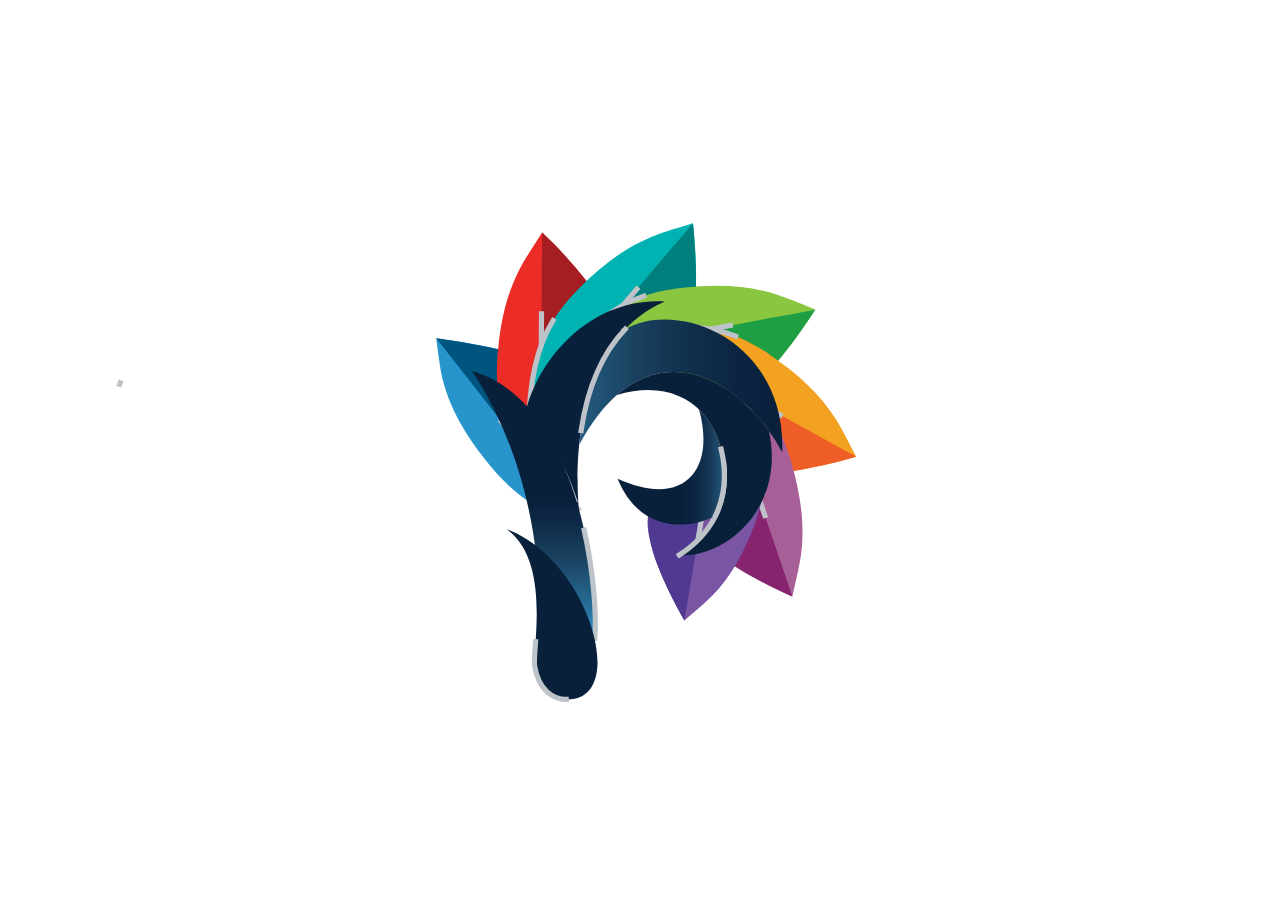
<file: lazy-line-painter (7)/index.html>
<!DOCTYPE html>
    <html class="no-js"> <!--<![endif]-->
      <head>
        <meta charset="utf-8">
        <meta http-equiv="X-UA-Compatible" content="IE=edge,chrome=1">
        <title>Lazy Line Painter</title>
        <meta name="description" content="A modern JS library for SVG path animation">

        <!-- css  -->
        <style>

          body, html {
            position: absolute;
            width: 100%;
            height: 100%;
            top:0;
            left:0;
            margin: 0;
            display: flex;
            align-items: center;
            justify-content: center;
          }

            #LOGOPRAKARSHXVFIANL {
              width: 70vw;
              height: 70vh;
              position: relative;
              overflow: visible;
            }

            main {
                display: none;
            }
        </style>
     
        <!-- Include lazylinepainter -->
        <script src="lazy-line-painter-1.9.6.min.js"></script>

        <script type="text/javascript">

          (function(){ 

            document.onreadystatechange = () => {

              if (document.readyState === 'complete') {
                        
                /**
                 * Setup your Lazy Line element.
                 * see README file for more settings
                 */

                let el = document.querySelector('#LOGOPRAKARSHXVFIANL');
                let myAnimation = new LazyLinePainter(el, {"ease":"easeLinear","strokeWidth":4.6,"strokeOpacity":1,"strokeColor":"#BDC3C8","strokeCap":"square"}); 
                myAnimation.paint(); 
              }
            }

          })();

          $(window).load(function(){
              $('main').show();
              $('.preloader').fadeOut(500);
          });

        </script>
      </head>

      <body>
        <div class="preloader">
        <svg version="1.1" id="LOGOPRAKARSHXVFIANL" xmlns="http://www.w3.org/2000/svg" xmlns:xlink="http://www.w3.org/1999/xlink" x="0px" y="0px" viewBox="0 0 560 560" style="enable-background:new 0 0 560 560;" xml:space="preserve" data-llp-composed="true" class="lazy-line-painter">
<style type="text/css">
	.st0{fill:#2795CC;}
	.st1{fill:#1F9F43;}
	.st2{fill:#007F7F;}
	.st3{fill:#005580;}
	.st4{fill:#A41E22;}
	.st5{fill:#EC2C27;}
	.st6{fill:#00B2B1;}
	.st7{fill:#8AC640;}
	.st8{fill:#09203B;stroke:#FFFFFF;stroke-width:0.75;stroke-miterlimit:10;}
	.st9{fill:#F2A120;}
	.st10{fill:url(#SVGID_1_);stroke:#FFFFFF;stroke-width:0.75;stroke-miterlimit:10;}
	.st11{fill:#EF5E26;}
	.st12{fill:#A75F97;}
	.st13{fill:#F16624;}
	.st14{fill:#872470;}
	.st15{fill:#59672E;}
	.st16{fill:#7A55A3;}
	.st17{fill:url(#SVGID_2_);stroke:#FFFFFF;stroke-width:0.75;stroke-miterlimit:10;}
	.st18{fill:#503991;}
	.st19{fill:url(#SVGID_3_);stroke:#FFFFFF;stroke-width:0.75;stroke-miterlimit:10;}
</style>
<path class="st0" d="M225.1,334.4c-16.6-17.4-23.8-37.4-24.6-59.2c0-0.9,1.5-2,2.6-2.5c6.4-2.7,13.7-4.4,19.2-8.1&#10;&#9;c16.3-10.8,18.7-28.2,3.8-42.8c-9.2-9-21.4-14.1-33.7-18.6c-21.3-7.8-43.4-12.5-65.7-16.5c-8.9-1.6-17.8-2.8-27.9-4.3&#10;&#9;c1.9,12.5,2.9,24.4,5.6,36.1c6.3,26.5,21,50.3,38.8,72.9c12.3,15.6,26.5,29.6,44.6,40.5c13.1,7.8,27,14,41.5,19.1&#10;&#9;C225.3,345.9,223.7,340,225.1,334.4z" data-llp-id="LOGOPRAKARSHXVFIANL-0" data-llp-duration="3870" data-llp-delay="0" fill-opacity="1" style="" data-llp-stroke-join=""/>
<path class="st1" d="M451,156.7" data-llp-id="LOGOPRAKARSHXVFIANL-1" data-llp-duration="3870" data-llp-delay="0" fill-opacity="1" style="" data-llp-stroke-join=""/>
<path class="st1" d="M453.6,156.6" data-llp-id="LOGOPRAKARSHXVFIANL-2" data-llp-duration="3870" data-llp-delay="0" fill-opacity="1" style="" data-llp-stroke-join=""/>
<path class="st2" d="M343.3,96.8" data-llp-id="LOGOPRAKARSHXVFIANL-3" data-llp-duration="3870" data-llp-delay="0" fill-opacity="1" style="" data-llp-stroke-join=""/>
<path class="st3" d="M192.1,301.6c-31.1-39.7-62.1-79.4-93.2-119.1c10.2,1.3,20.7,3,31.6,5c8.1,1.5,15.9,3.1,23.4,4.7&#10;&#9;C166.6,228.7,179.3,265.1,192.1,301.6z" data-llp-id="LOGOPRAKARSHXVFIANL-4" data-llp-duration="3870" data-llp-delay="0" fill-opacity="1" style="" data-llp-stroke-join=""/>
<path class="st3" d="M81.8,182.4" data-llp-id="LOGOPRAKARSHXVFIANL-5" data-llp-duration="3870" data-llp-delay="0" fill-opacity="1" style="" data-llp-stroke-join=""/>
<path class="st4" d="M235.7,119.7" data-llp-id="LOGOPRAKARSHXVFIANL-6" data-llp-duration="3870" data-llp-delay="0" fill-opacity="1" style="" data-llp-stroke-join=""/>
<path class="st5" d="M199.4,321.6c-5.8-7.8-11.7-15.4-17.2-23.4c-9.7-14.1-18-29.1-23.4-45.4c-5.9-17.8-6.9-36.1-5.4-54.8&#10;&#9;c2.1-27,7.1-53.4,20-77.8c5.7-10.7,12.8-20.8,19.7-31.7c6.2,6.3,11.9,11.7,17.2,17.4c13.4,14.4,26.2,29.3,36.3,46.2&#10;&#9;c5.9,9.8,11.3,20,12,31.9c1.1,19.2-12.1,31.8-30.9,32.3c-6.4,0.2-12.8-2.1-19.2-3.2c-1.1-0.2-2.9-0.1-3.5,0.6&#10;&#9;c-14.5,18.8-22.6,39.6-21.1,63.3c0.9,14.4,6.4,27.2,13.5,39.3c0.9,1.6,1.8,3.1,2.7,4.7C199.9,321.3,199.7,321.5,199.4,321.6z" data-llp-id="LOGOPRAKARSHXVFIANL-7" data-llp-duration="3870" data-llp-delay="0" fill-opacity="1" style="" data-llp-stroke-join=""/>
<path class="st4" d="M192.1,207.5c0.3-39.7,0.6-79.3,1-119c6.7,6.3,13.6,13.2,20.7,21c7,7.6,13.2,15.1,18.7,22.2&#10;&#9;C219,156.9,205.6,182.2,192.1,207.5z" data-llp-id="LOGOPRAKARSHXVFIANL-8" data-llp-duration="3870" data-llp-delay="0" fill-opacity="1" style="" data-llp-stroke-join=""/>
<path class="st6" d="M180.7,263.3c0.6-9.7,0.9-19.3,1.8-29c1.6-17.1,4.9-33.8,11.3-49.9c6.9-17.4,18.1-32.2,31.3-45.6&#10;&#9;c19.2-19.4,40.2-36.5,66.1-46.9c11.4-4.6,23.4-7.7,35.9-11.7c0.8,8.8,1.6,16.6,2,24.4c1.1,19.6,1.4,39.3-1.7,58.8&#10;&#9;c-1.8,11.3-4.2,22.6-11.3,32.1c-11.6,15.4-30,16.7-45,5c-5.1-4-8.5-9.8-12.8-14.7c-0.8-0.9-2.3-1.9-3.1-1.7&#10;&#9;c-23.5,5.1-43.3,16-57.5,35.1c-8.6,11.6-12.7,24.9-15,38.9c-0.3,1.8-0.6,3.6-0.9,5.3C181.3,263.4,181,263.4,180.7,263.3z" data-llp-id="LOGOPRAKARSHXVFIANL-9" data-llp-duration="3870" data-llp-delay="0" fill-opacity="1" style="" data-llp-stroke-join=""/>
<path class="st2" d="M245.4,175.9c27.2-31.9,54.5-63.8,81.7-95.7c1,9.8,1.7,20,2.2,30.7c0.4,8.9,0.5,17.5,0.5,25.8&#10;&#9;C301.6,149.8,273.5,162.9,245.4,175.9z" data-llp-id="LOGOPRAKARSHXVFIANL-10" data-llp-duration="3870" data-llp-delay="0" fill-opacity="1" style="" data-llp-stroke-join=""/>
<path class="st7" d="M205,206.5c0.5-0.6,1-1.1,1.5-1.7c0.1-0.2,0.3-0.3,0.4-0.5c0.6-0.7,1.2-1.4,1.9-2.1c1.9-2.1,3.8-4.2,5.7-6.4&#10;&#9;c3.3-3.7,6.6-7.3,10.1-10.9c11.9-12.3,25.1-23.3,40.2-31.7c16.4-9.1,34.5-13.6,53.4-15.6c27.4-2.9,54.7-2.9,81.8,5.5&#10;&#9;c11.9,3.7,23.4,8.9,35.8,13.7c-4.9,7.4-9.1,14-13.7,20.4c-11.4,16-23.5,31.5-38.2,44.7c-8.5,7.7-17.5,14.9-29.1,17.8&#10;&#9;c-18.8,4.6-34.3-6.1-38.8-24.7c-1.5-6.3-0.6-13.1-1-19.6c-0.1-1.1-0.6-2.9-1.4-3.4c-21.8-10.9-44.3-15.1-67.6-9.3&#10;&#9;c-14.1,3.6-25.7,11.4-36.2,20.7C208.5,204.8,205.3,206.7,205,206.5z" data-llp-id="LOGOPRAKARSHXVFIANL-11" data-llp-duration="3870" data-llp-delay="0" fill-opacity="1" style="" data-llp-stroke-join=""/>
<path class="st8" d="M177.8,250.9c24.3,23.7,39.5,57.5,48.4,89.8c-1.1-10.8-16.7-150.8,75.9-190.9&#10;&#9;C238.4,145.8,188.9,198.8,177.8,250.9L177.8,250.9z" data-llp-id="LOGOPRAKARSHXVFIANL-12" data-llp-duration="3870" data-llp-delay="0" fill-opacity="1" style="" data-llp-stroke-join=""/>
<path class="st1" d="M312.3,180.1c41.2-7.7,82.3-15.4,123.5-23.1c-5.3,8.2-11.1,16.7-17.4,25.4c-5.2,7.1-10.4,13.7-15.5,20&#10;&#9;C372.7,194.9,342.5,187.5,312.3,180.1z" data-llp-id="LOGOPRAKARSHXVFIANL-13" data-llp-duration="3870" data-llp-delay="0" fill-opacity="1" style="" data-llp-stroke-join=""/>
<path class="st9" d="M266,176c9.6-1.1,19.2-2.6,28.8-3.4c17.1-1.5,34.2-1.2,51.1,2.3c18.4,3.8,34.9,12.1,50.4,22.8&#10;&#9;c22.5,15.4,43,33.1,57.9,56.7c6.5,10.4,11.8,21.7,17.9,33.2c-8.5,2.3-16.1,4.5-23.7,6.4c-19.1,4.5-38.4,8.3-58.1,8.7&#10;&#9;c-11.5,0.2-23-0.1-33.6-5.5c-17.2-8.7-21.8-26.6-12.9-43.4c3-5.7,8.1-10.1,12.2-15.2c0.7-0.9,1.5-2.6,1.2-3.4&#10;&#9;c-9.2-22.2-23.4-39.8-44.7-50.4c-13-6.4-26.8-8.1-40.9-7.9c-1.8,0-3.6,0-5.4,0C266,176.7,266,176.4,266,176z" data-llp-id="LOGOPRAKARSHXVFIANL-14" data-llp-duration="3870" data-llp-delay="0" fill-opacity="1" style="" data-llp-stroke-join=""/>
<linearGradient id="SVGID_1_" gradientUnits="userSpaceOnUse" x1="185.245" y1="112.94" x2="185.245" y2="350.44" gradientTransform="matrix(1 0 0 -1 0 562)">
	<stop offset="0" style="stop-color:#2795CC"/>
	<stop offset="0.1169" style="stop-color:#286E98"/>
	<stop offset="0.299" style="stop-color:#1A4261"/>
	<stop offset="0.435" style="stop-color:#0E2945"/>
	<stop offset="0.5084" style="stop-color:#09203B"/>
</linearGradient>
<path class="st10" d="M239.8,449.1c3.8-44.5-13.5-211.4-109.6-237.5c7.3,9.1,48.2,72.1,57.8,166.7&#10;&#9;C212.9,396,231.3,423.7,239.8,449.1L239.8,449.1z" data-llp-id="LOGOPRAKARSHXVFIANL-15" data-llp-duration="3870" data-llp-delay="0" fill-opacity="1" style="" data-llp-stroke-join=""/>
<path class="st8" d="M214.4,503.5c-11.3,0-24.6-7.9-28.1-30c-2.1-13.8,15-93.3-24.8-121.3C234.3,378.8,271.5,505,214.4,503.5&#10;&#9;L214.4,503.5z" data-llp-id="LOGOPRAKARSHXVFIANL-16" data-llp-duration="3870" data-llp-delay="0" fill-opacity="1" style="" data-llp-stroke-join=""/>
<path class="st4" d="M236.6,113" data-llp-id="LOGOPRAKARSHXVFIANL-17" data-llp-duration="3870" data-llp-delay="0" fill-opacity="1" style="" data-llp-stroke-join=""/>
<path class="st4" d="M234.2,109.1" data-llp-id="LOGOPRAKARSHXVFIANL-18" data-llp-duration="3870" data-llp-delay="0" fill-opacity="1" style="" data-llp-stroke-join=""/>
<path class="st3" d="M135.4,157.3" data-llp-id="LOGOPRAKARSHXVFIANL-19" data-llp-duration="3870" data-llp-delay="0" fill-opacity="1" style="" data-llp-stroke-join=""/>
<path class="st11" d="M361.9,227.3c36.8,20.1,73.5,40.3,110.3,60.4c-9.1,2.7-18.9,5.3-29.2,7.6c-9.1,2-17.9,3.7-26.3,5.1&#10;&#9;C398.4,276,380.1,251.7,361.9,227.3z" data-llp-id="LOGOPRAKARSHXVFIANL-20" data-llp-duration="3870" data-llp-delay="0" fill-opacity="1" style="" data-llp-stroke-join=""/>
<path class="st12" d="M326.9,191.1c8.3,5.5,16.7,10.8,24.8,16.5c14.3,10.2,27.5,21.7,38.5,35.5c11.9,15,19.4,32.2,24.6,50.6&#10;&#9;c7.5,26.6,12.1,53.6,8.3,81.3c-1.7,12.2-5,24.2-7.7,37c-8.2-3.9-15.5-7.2-22.7-10.8c-17.9-9.2-35.5-19.1-51.2-31.8&#10;&#9;c-9.1-7.4-17.9-15.3-22.8-26.4c-7.8-18,0.3-34.6,18.2-41.5c6.1-2.3,13-2.3,19.5-3.5c1.1-0.2,2.9-1,3.1-1.8&#10;&#9;c7.3-22.9,7.6-45.6-2.1-67.8c-5.9-13.5-15.7-23.8-26.9-33c-1.4-1.2-2.8-2.4-4.3-3.6C326.5,191.6,326.7,191.4,326.9,191.1z" data-llp-id="LOGOPRAKARSHXVFIANL-21" data-llp-duration="3870" data-llp-delay="0" fill-opacity="1" style="" data-llp-stroke-join=""/>
<path class="st13" d="M471.6,216.3" data-llp-id="LOGOPRAKARSHXVFIANL-22" data-llp-duration="3870" data-llp-delay="0" fill-opacity="1" style="" data-llp-stroke-join=""/>
<path class="st14" d="M375.3,293.9c13.4,39.4,26.8,78.8,40.1,118.2c-8.2-3.6-16.9-7.7-25.9-12.5c-9.1-4.8-17.5-9.7-25.1-14.5&#10;&#9;C368,354.7,371.7,324.3,375.3,293.9z" data-llp-id="LOGOPRAKARSHXVFIANL-23" data-llp-duration="3870" data-llp-delay="0" fill-opacity="1" style="" data-llp-stroke-join=""/>
<path class="st15" d="M425.9,400.2" data-llp-id="LOGOPRAKARSHXVFIANL-24" data-llp-duration="3870" data-llp-delay="0" fill-opacity="1" style="" data-llp-stroke-join=""/>
<path class="st15" d="M507.7,360.7" data-llp-id="LOGOPRAKARSHXVFIANL-25" data-llp-duration="3870" data-llp-delay="0" fill-opacity="1" style="" data-llp-stroke-join=""/>
<path class="st16" d="M373.2,234.2c2.9,8,6.1,15.9,8.7,24c4.7,14.3,7.9,29,8.4,44.2c0.5,16.5-3.3,32.3-9.3,47.8&#10;&#9;c-8.6,22.4-19.6,43.6-36.8,61.1c-7.6,7.7-16.2,14.5-24.8,22.1c-3.7-6.9-7.1-12.8-10.2-19c-7.8-15.5-14.9-31.2-19.3-48&#10;&#9;c-2.5-9.8-4.6-19.7-2.1-29.9c3.9-16.5,18.4-24,34.5-19.9c5.5,1.4,10.3,4.9,15.5,7.4c0.9,0.4,2.5,0.8,3.1,0.3&#10;&#9;c17.1-12.4,29.3-28.1,34.1-48.5c2.9-12.4,1.5-24.6-1.5-36.6c-0.4-1.5-0.7-3.1-1.1-4.6C372.7,234.4,373,234.3,373.2,234.2z" data-llp-id="LOGOPRAKARSHXVFIANL-26" data-llp-duration="3870" data-llp-delay="0" fill-opacity="1" style="" data-llp-stroke-join=""/>
<linearGradient id="SVGID_2_" gradientUnits="userSpaceOnUse" x1="226.14" y1="337.2128" x2="406.5555" y2="337.2128" gradientTransform="matrix(1 0 0 -1 0 562)">
	<stop offset="0" style="stop-color:#235B7F"/>
	<stop offset="0.2717" style="stop-color:#1A4260"/>
	<stop offset="0.5495" style="stop-color:#112F4B"/>
	<stop offset="0.8007" style="stop-color:#0B243F"/>
	<stop offset="1" style="stop-color:#09203B"/>
</linearGradient>
<path class="st17" d="M266.8,174.4c-26.9,28.2-37.2,68.4-40.7,102.4c10.6-19.1,21.8-33.8,33.3-43.8c0,0,0,0,0,0&#10;&#9;c46.6-40.4,99.6-16.7,135.2,31.3c0.1,0.2,0.1,0.4,0.1,0.7c4.6,6.2,8.5,12.6,11.7,18.8C410.2,185,314.6,147.2,266.8,174.4&#10;&#9;L266.8,174.4z" data-llp-id="LOGOPRAKARSHXVFIANL-27" data-llp-duration="3870" data-llp-delay="0" fill-opacity="1" style="" data-llp-stroke-join=""/>
<path class="st18" d="M338.6,319.5c-6.4,38-12.8,75.9-19.1,113.9c-10.8-18.9-17.9-34.6-22.4-45.6c-4-9.7-6.8-17.9-8.5-28.2&#10;&#9;c-1.3-7.7-1.5-14.2-1.5-18.8C304.3,333.7,321.5,326.6,338.6,319.5z" data-llp-id="LOGOPRAKARSHXVFIANL-28" data-llp-duration="3870" data-llp-delay="0" fill-opacity="1" style="" data-llp-stroke-join=""/>
<path class="st8" d="M314.9,375.1c29.7-19.1,42.2-46.7,39.9-77.3c-3.3-48.5-40.1-81.8-95.5-64.8c46.6-40.4,99.6-16.7,135.2,31.3&#10;&#9;C410.3,335.2,353.1,378.7,314.9,375.1L314.9,375.1z" data-llp-id="LOGOPRAKARSHXVFIANL-29" data-llp-duration="3870" data-llp-delay="0" fill-opacity="1" style="" data-llp-stroke-join=""/>
<linearGradient id="SVGID_3_" gradientUnits="userSpaceOnUse" x1="260.02" y1="265.0387" x2="355.0394" y2="265.0387" gradientTransform="matrix(1 0 0 -1 0 562)">
	<stop offset="0.5855" style="stop-color:#09203B"/>
	<stop offset="0.6782" style="stop-color:#0A233E"/>
	<stop offset="0.772" style="stop-color:#0F2B47"/>
	<stop offset="0.8663" style="stop-color:#173A58"/>
	<stop offset="0.9605" style="stop-color:#204F71"/>
	<stop offset="1" style="stop-color:#235B7F"/>
	<stop offset="1" style="stop-color:#27688F"/>
	<stop offset="1" style="stop-color:#2B7FA8"/>
	<stop offset="1" style="stop-color:#2C8EBA"/>
	<stop offset="1" style="stop-color:#2D95C2"/>
</linearGradient>
<path class="st19" d="M347.2,339.9c6.2-12.9,8.7-27.1,7.6-42.1c-1.5-21.2-9.3-39.5-22.3-52c14.8,53.3-13.1,88.4-72.4,61.6&#10;&#9;C280.4,357,325.3,352.2,347.2,339.9L347.2,339.9z" data-llp-id="LOGOPRAKARSHXVFIANL-30" data-llp-duration="3870" data-llp-delay="0" fill-opacity="1" style="" data-llp-stroke-join=""/>
<path class="st12" d="M-182,222c-0.4,0.9-0.7,1.9-1,2.9c0.1,0.1,0.2,0.3,0.2,0.4c0.6-1.1,1.2-2.2,1.8-3.4&#10;&#9;C-181.3,221.9-181.7,222-182,222z" data-llp-id="LOGOPRAKARSHXVFIANL-31" data-llp-duration="3870" data-llp-delay="0" fill-opacity="1" style="" data-llp-stroke-join=""/>
</svg>
</div>
<main>
  <h1> Hello World </h1>
</main>
</body>
    </html>
</file>
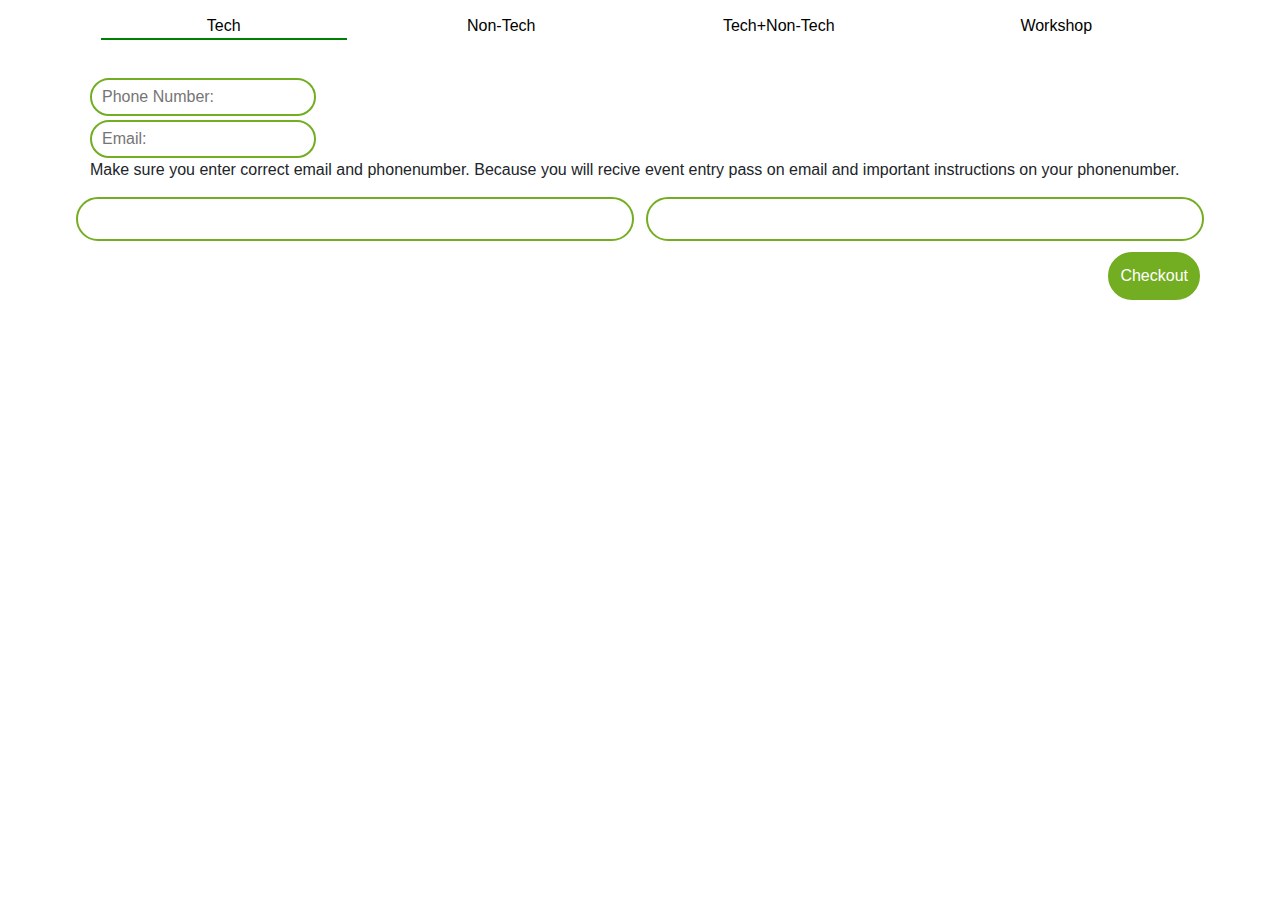
<file: eventsShop.html>
<html>

<head>
    <meta name="viewport" content="width=device-width, initial-scale=1">
    <title>
        Prakarsh XV Events Shop
    </title>
    <link rel="stylesheet" href="https://maxcdn.bootstrapcdn.com/bootstrap/4.4.1/css/bootstrap.min.css">

    <style>
        .noselect {
            -webkit-touch-callout: none;
            /* iOS Safari */
            -webkit-user-select: none;
            /* Safari */
            -khtml-user-select: none;
            /* Konqueror HTML */
            -moz-user-select: none;
            /* Old versions of Firefox */
            -ms-user-select: none;
            /* Internet Explorer/Edge */
            user-select: none;
            /* Non-prefixed version, currently
                                  supported by Chrome, Opera and Firefox */
        }

        #myrow {
            list-style-type: none;
            margin: 0;
            padding: 0;
            overflow: hidden;
            background-color: #FFFFFF;
        }


        .myinputstyle {
            border-radius: 25px;
            padding: 5px;
            padding-left: 10px;
            outline: none;
            border: 2px solid #73AD21;
        }

        #mycol {
            display: block;
            color: black;
            text-align: center;
            outline: none;
            padding: 14px 16px;
            text-decoration: none;
        }

        #mycol div:hover:not(.active) {
            background-color: #FFFFFF;

        }

        #mycontainer {

            height: 70%;


        }

        .mybutton {
            border-radius: 25px;
            border: 2px solid #73AD21;
            background-color: #73AD21;
            color: white;
            margin-top: 5px;
            margin-right: 10px;
            margin-bottom: 10px;
            outline: none;
            padding: 10px;

        }

        .myadd {
            border-radius: 15px;
            border: 2px solid #73AD21;
            background-color: #73AD21;
            color: white;
            outline: none;
            padding: 5px;

        }



        .rcorner {
            overflow: auto;
            margin: 6px;
            margin-top: 15px;
            border-radius: 25px;
            border: 2px solid #73AD21;
            padding: 20px;
            flex-wrap: wrap;

        }

        .active {
            border-bottom: 2px solid green;
        }
    </style>
    <script src="https://ajax.googleapis.com/ajax/libs/jquery/3.4.1/jquery.min.js"></script>
    <script src="https://maxcdn.bootstrapcdn.com/bootstrap/4.4.1/js/bootstrap.min.js"></script>


    <script>
        var orders = {};
        var tech = {};
        var nontech = {};
        var technontech = {};
        var workshop = {};
        var total = 0;

        function mydatfunc(data) {

            (Object.keys(data)).forEach(function (item) {
                var type = data[item][2];
                var temp = data[item];
                temp.pop();
                console.log(temp);
                if (type == 0) {
                    tech[item] = temp;
                } else if (type == 1) {
                    nontech[item] = temp;
                } else if (type == 2) {
                    technontech[item] = temp;

                } else if (type == 3) {
                    workshop[item] = temp;
                }
            });

        }

        function addItem(key, id) {

            if (id == 0) {

                orders[key] = tech[key];

                delete tech[key];
            } else if (id == 1) {

                orders[key] = nontech[key];
                delete nontech[key];
            } else if (id == 2) {

                orders[key] = technontech[key];
                delete technontech[key];
            } else if (id == 3) {

                orders[key] = workshop[key];
                delete workshop[key];
            }

            orders[key].push(id);
            total = total + Number(orders[key][1]);
            makeDivBody();
            makeOrderBody();
        }
        function removeItem(key) {
            var id = orders[key][2];
            var price = orders[key][1];
            total = total - Number(price);
            orders[key].pop();
            if (id == 0) {
                tech[key] = orders[key];
            } else if (id == 1) {
                nontech[key] = orders[key];
            } else if (id == 2) {
                technontech[key] = orders[key];
            } else if (id == 3) {
                workshop[key] = orders[key];
            }
            delete orders[key];
            makeDivBody();
            makeOrderBody();

        }

        function makeOrderBody() {
            var body = "";
            (Object.keys(orders)).forEach(function (item) {
                var key = item;
                var name = orders[key][0];
                var price = orders[key][1];
                body += "<div id='" + key + "' class='row' style='margin: 5px;'><div class='col' style=' margin: auto;'>" + name + "</div><div class='col' style=' margin: auto;'>" + price + " rs</div><button  class='myadd' style='margin: auto;' onClick='removeItem(\"" + key + "\")'>REMOVE</button></div>";

            });
            body += "<p class='text-right' style='margin: 15px;'><b>Subtotal = " + total + " rs</b></p>";
            $("#ordersDiv").html(body);
        }

        function makeDivBody() {
            var body0 = "";
            var body1 = "";
            var body2 = "";
            var body3 = "";

            (Object.keys(tech)).forEach(function (item) {
                var key = item;
                var name = tech[key][0];
                var price = tech[key][1];
                body0 += "<div id='" + key + "' class='row' style='margin: 5px;'><div class='col' style=' margin: auto;'>" + name + "</div><div class='col' style=' margin: auto;'>" + price + " rs</div><button  class='myadd' style='margin: auto;' onClick='addItem(\"" + key + "\",0)'>ADD</button></div>";

            });
            (Object.keys(nontech)).forEach(function (item) {
                var key = item;
                var name = nontech[key][0];
                var price = nontech[key][1];
                body1 += "<div id='" + key + "' class='row' style='margin: 5px;'><div class='col' style=' margin: auto;'>" + name + "</div><div class='col' style=' margin: auto;'>" + price + " rs</div><button  class='myadd' style='margin: auto;' onClick='addItem(\"" + key + "\",1)'>ADD</button></div>";

            });
            (Object.keys(technontech)).forEach(function (item) {
                var key = item;
                var name = technontech[key][0];
                var price = technontech[key][1];
                body2 += "<div id='" + key + "' class='row' style='margin: 5px;'><div class='col' style=' margin: auto;'>" + name + "</div><div class='col' style=' margin: auto;'>" + price + " rs</div><button  class='myadd' style='margin: auto;' onClick='addItem(\"" + key + "\",2)'>ADD</button></div>";

            });
            (Object.keys(workshop)).forEach(function (item) {
                var key = item;
                var name = workshop[key][0];
                var price = workshop[key][1];
                body3 += "<div id='" + key + "' class='row' style='margin: 5px;'><div class='col' style=' margin: auto;'>" + name + "</div><div class='col' style=' margin: auto;'>" + price + " rs</div><button  class='myadd' style='margin: auto;' onClick='addItem(\"" + key + "\",3)'>ADD</button></div>";

            });
            console.log(body0)
            $("#0x").html(body0);
            $("#1x").html(body1);
            $("#2x").html(body2);
            $("#3x").html(body3);
        }

        function checkout() {
            var phnum = $('#phNum').val();
            var eMAil = $('#eMAil').val();
            if (phnum != "" && phnum != undefined && eMAil != "" && eMAil != undefined) {

                var output = "";
                output += '<form method="post" action="https://us-central1-prakarshweb.cloudfunctions.net/app/api/payment_checkout" name="checkout_form">';
                output += ' <input type="hidden" name="userid" value="' + phnum + '">';
                output += ' <input type="hidden" name="email" value="' + eMAil + '">';
                (Object.keys(orders)).forEach(function (item) {
                    output += '<input type="hidden" name="events[]" value="' + item + '">';
                });
                output += '</form>';
                $("#hiddenCheckout").html(output);
                document.checkout_form.submit();

            } else {
                if (phnum == "" || phnum === undefined) {
                    alert("Phonenumber required!");
                } else if (eMAil == "" || eMAil === undefined) {
                    alert("Email required!");
                } else {
                    alert("Phonenumber and Email required");
                }
            }
        }



        $(document).ready(function () {
            console.log("ready!");
            $("#1x").hide();
            $("#2x").hide();
            $("#3x").hide();
            makeDivBody();

        });



        var last = "#0";
        function manger(i) {
            $(last + "x").hide();
            $(last).removeClass('active');
            last = "#" + i;
            $(last).addClass('active');
            $(last + "x").show();
        }
    </script>
    <script src='https://us-central1-prakarshweb.cloudfunctions.net/app/api/events'>
    </script>
</head>

<body>

    <div class="container">
        <div id="myrow" class="row">
            <div id="mycol" class="col noselect" onClick="manger(0);">
                <div id="0" class="active">
                    Tech
                </div>
            </div>
            <div id="mycol" class="col noselect" onClick="manger(1);">
                <div id="1">
                    Non-Tech
                </div>
            </div>
            <div id="mycol" class="col noselect" onClick="manger(2);">
                <div id="2">
                    Tech+Non-Tech
                </div>
            </div>
            <div id="mycol" class="col noselect" onClick="manger(3);">
                <div id="3">
                    Workshop
                </div>
            </div>
        </div>
    </div>
    <br>
    <div class="container">
        <div class="row">
            <div class="col" style="margin-left: 20px;">
                <div class="row">
                    <input type="tel" id="phNum" class="myinputstyle" placeholder="Phone Number:" />
                </div>
                <div class="row" style="margin-top: 4px;">
                    <input class="myinputstyle" id="eMAil" type="email" placeholder="Email:" />
                </div>
                <div class="row">
                    Make sure you enter correct email and phonenumber. Because you will recive event entry pass on email
                    and important instructions on your phonenumber.
                </div>
            </div>
        </div>
    </div>
    <div id="mycontainer" class="container">
        <div class="row flex-grow-1">
            <div class="col-md rcorner flex-grow-1">
                <div id="0x">

                </div>
                <div id="1x">

                </div>
                <div id="2x">

                </div>
                <div id="3x">

                </div>
            </div>
            <div class="col-md rcorner flex-grow-1">
                <div id="ordersDiv"></div>
            </div>
        </div>
        <div class="row float-right flex-grow-1">

            <button class="mybutton" onClick="checkout()">Checkout</button>

        </div>
    </div>
    <div id="hiddenCheckout"></div>





</body>

</html>
</file>
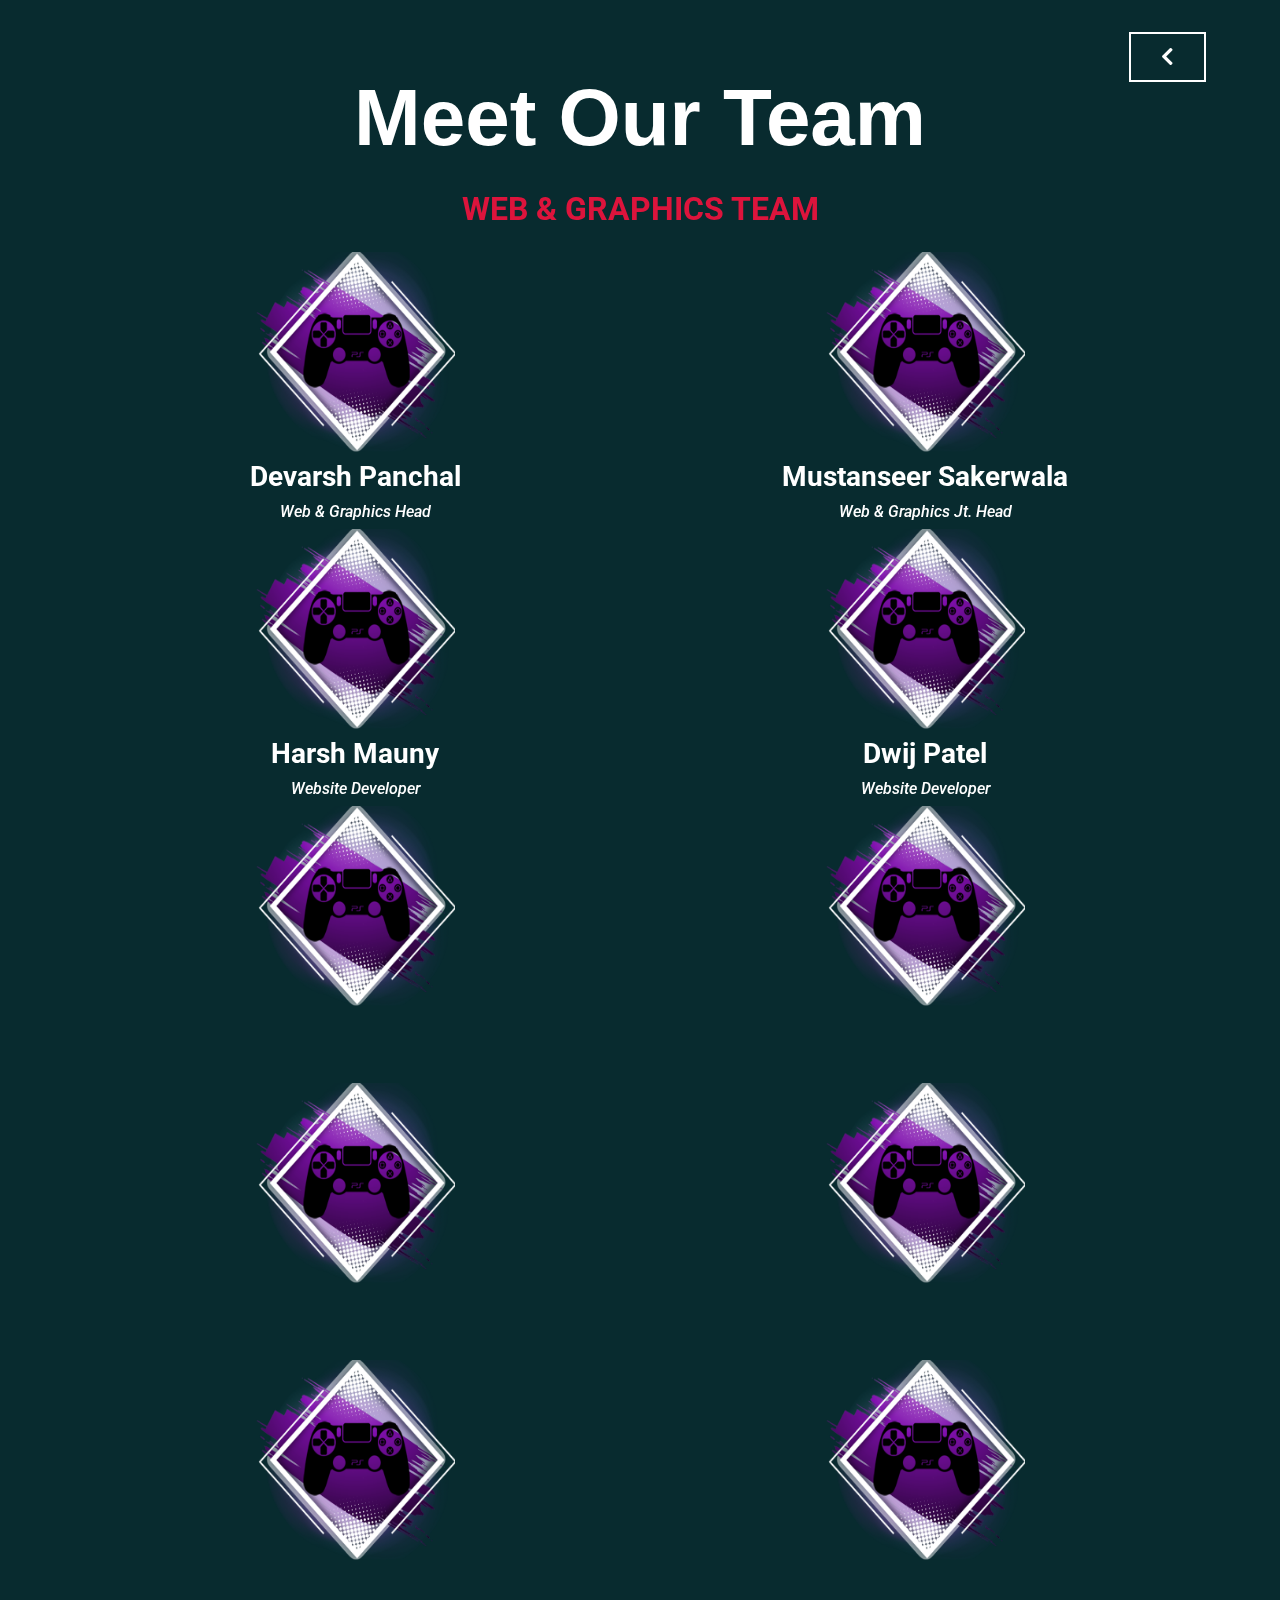
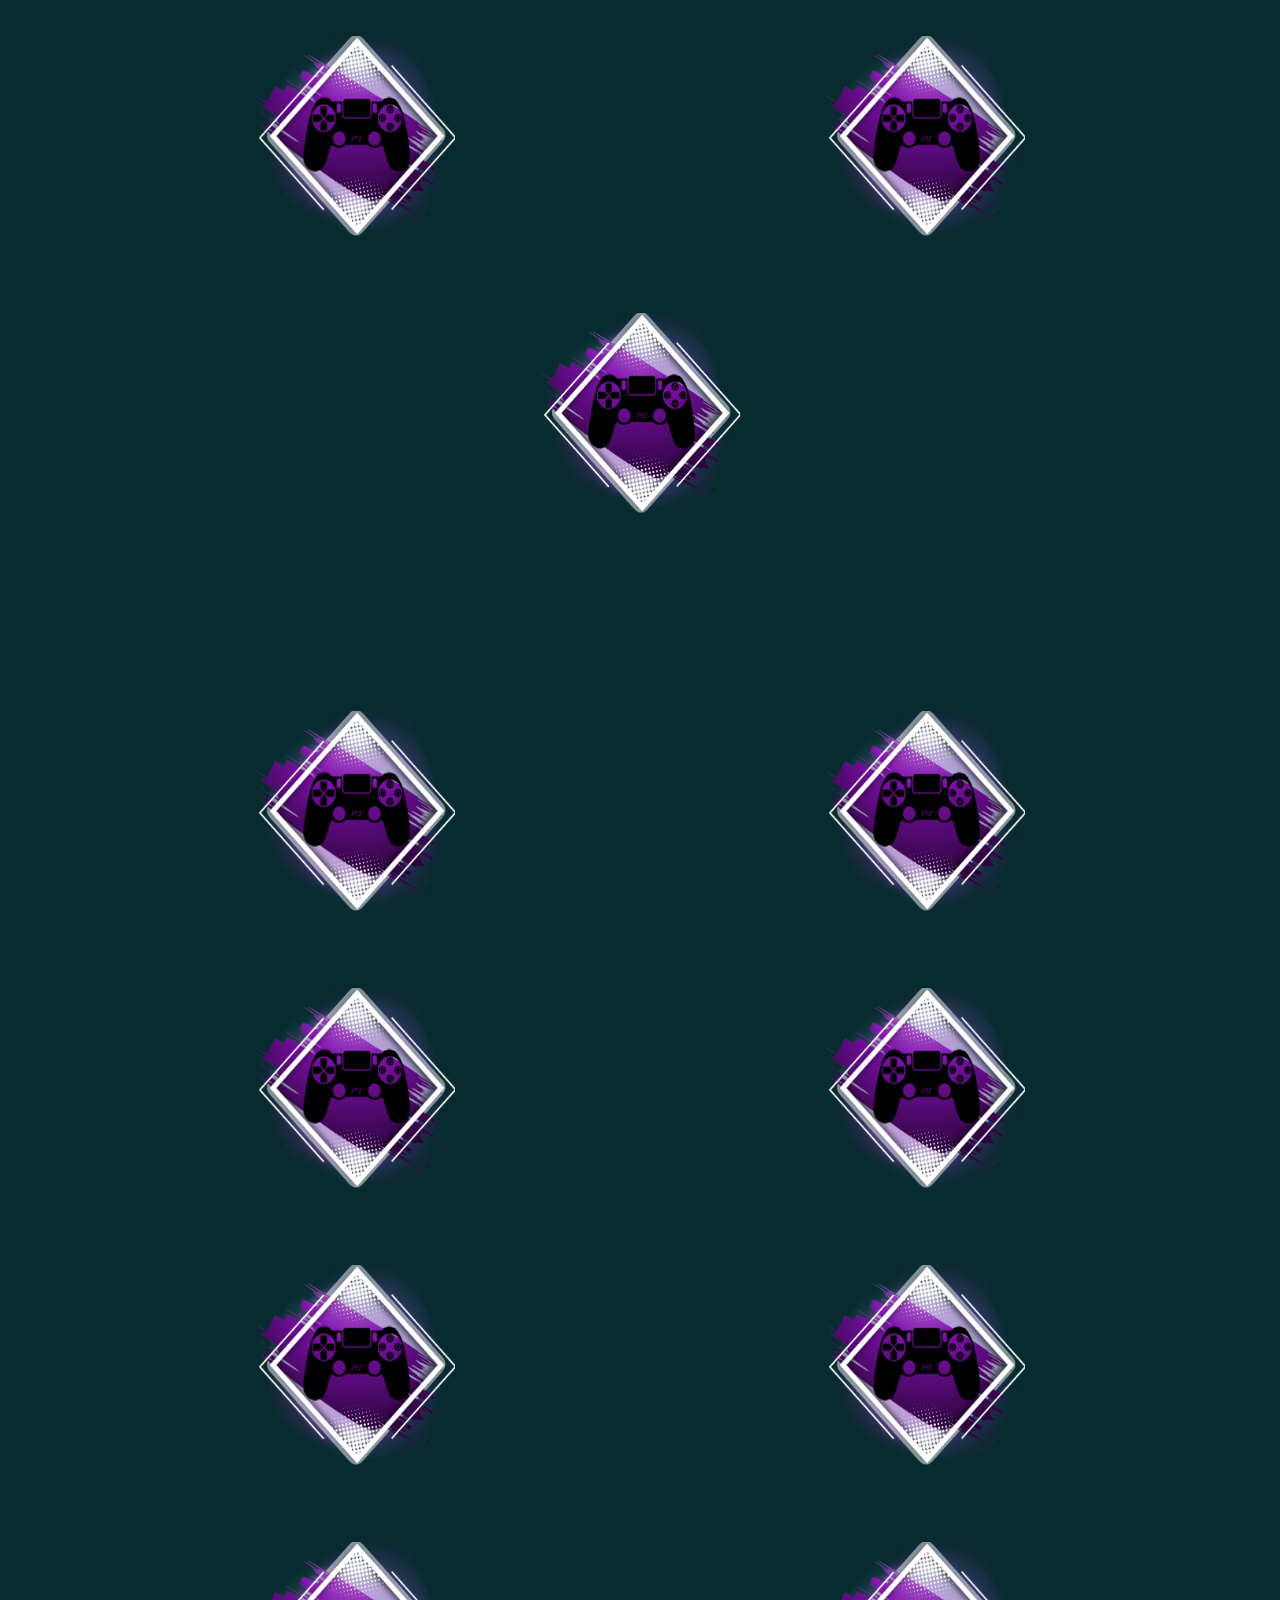
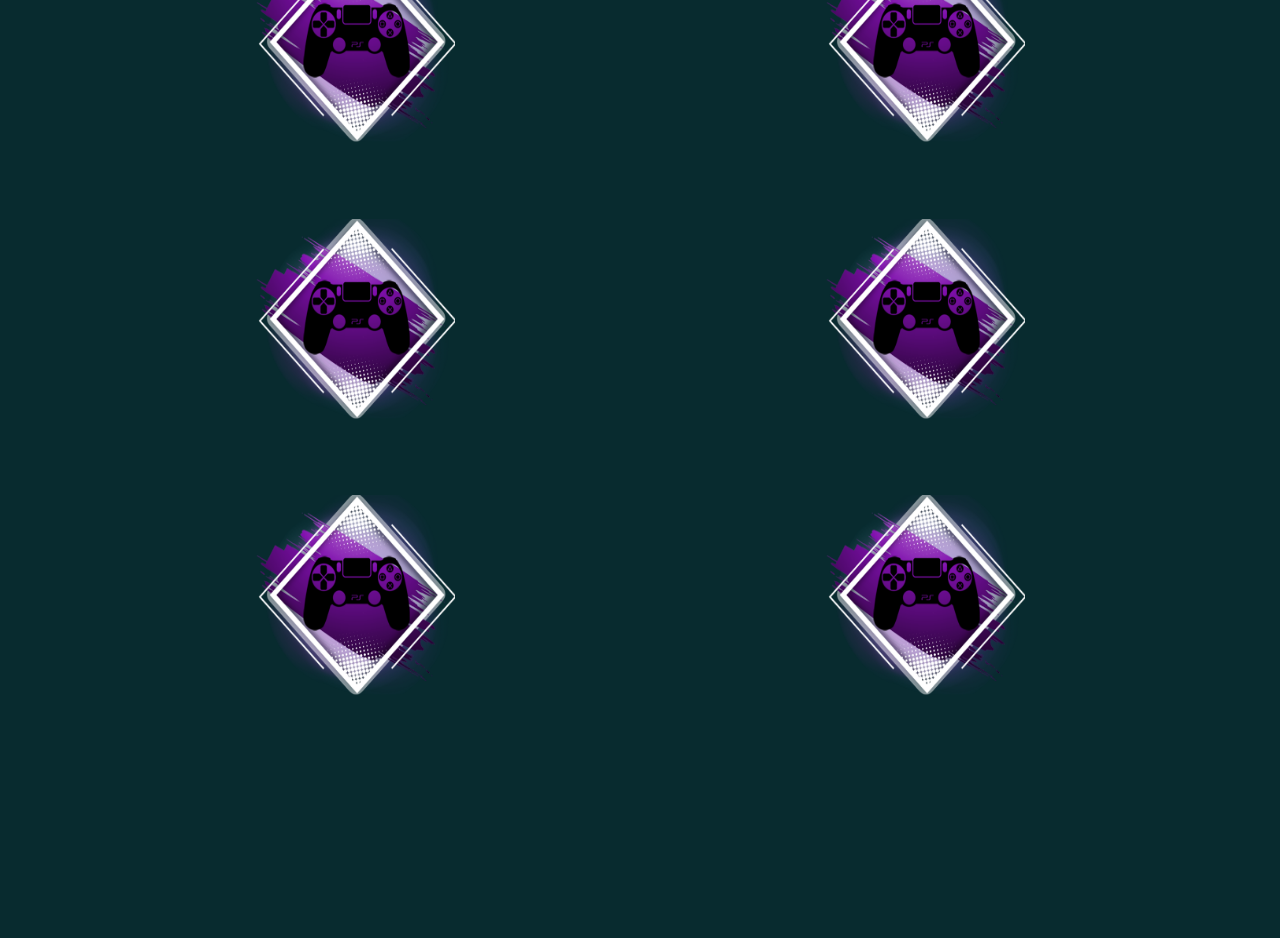
<file: ourteam.html>
<!DOCTYPE html>
<html lang="en">
<head>
	<meta charset="utf-8">
	<meta name="viewport" content="width=device-width, initial-scale=1">
	<title>Meet our team | Prakarsh XV</title>
	<link rel="stylesheet" href="https://stackpath.bootstrapcdn.com/bootstrap/4.1.3/css/bootstrap.min.css">
	<link href="https://fonts.googleapis.com/css?family=Maven+Pro&display=swap" rel="stylesheet">
	<link rel="stylesheet" href="https://use.fontawesome.com/releases/v5.6.3/css/all.css">
	<link href="https://fonts.googleapis.com/css?family=Roboto&display=swap" rel="stylesheet">
	<link href="https://fonts.googleapis.com/css?family=Poppins|Roboto&display=swap" rel="stylesheet">
	<link rel="stylesheet" href="https://cdnjs.cloudflare.com/ajax/libs/animate.css/3.7.2/animate.min.css">
	<link href="https://unpkg.com/aos@2.3.1/dist/aos.css" rel="stylesheet">

	<style>
		
	* {
		margin:0px;
		padding:0px;
		border:0px;
	}
	h1 {
		font-family: 'Poppins-Black', sans-serif;
		font-size: 5rem;
		color: #fff;
		font-weight: bold;
	}
	h2, h3, h4, h6 {
		color:white;
		font-family: 'Roboto', sans-serif;
		text-align: center;
	}
	img{
		width: 200px;
		height: 200px;
		border: 0;
	}
	.back-button {
		position: fixed;
		top: 3.5%;
		right: 5%;
		z-index: 9999;
		font-size: 20px;
		color:white;
		height: auto;
		width: auto;
	}
	button {
		border: 2px solid #fff;
		background-color: transparent;
		color: #fff;
		cursor: pointer;
		padding: 8px 30px;
		margin-right: 10px;
	}
	button:hover {
		background-color: #fff;
		color: #A9A9A9;
	  	opacity: 0.9;
	}
	
	#team {
		margin-top: 1rem;
	}
	.teamname {
		padding: 1rem 0rem;
	}
	.teamname h2 {
		text-transform: uppercase;
		color: #dc143c;
		font-weight: bold;
		padding-bottom: 1rem;
	}
	.teamname h6 {
		font-style: italic;
	}
	.teamname h3 {
		padding-top: 0.5rem;
		font-weight: bold;
	}
	.rounded-circle {
		border: 0.5rem solid white;
	}

	@media (max-width: 576px) {
		h1 {
			font-size: 4rem;
			color: #fff;
			font-weight: bold;
		}
		.back-button {
			position: fixed;
			top: 3.5%;
			right: 5%;
			z-index: 9999;
			font-size: 20px;
			color:white;
			height: auto;
			width: auto;
		}
		button {
			border: 2px solid #fff;
			background-color: transparent;
			color: #fff;
			cursor: pointer;
			padding: 8px 20px;
			margin-right: 0px;
		}
	}

	</style>
</head>
<body style=" margin-top:70px; margin-bottom: 150px; background-color: #082B2F;">
	<div >
        <a href="../index.html" style="text-decoration: none;"><button class="back-button"><i class="fas fa-chevron-left"></i></button></a>
      </div>
	<div id="team">
		<div class="container">
			<h1 data-aos="fade-up" class="animated fadeIn" align="center">Meet Our Team</h1>
			<div class="teamname">
				<h2 data-aos="fade-up">WEB & GRAPHICS TEAM</h2>
					<div class="row">
					    <div class="col-md-6 col-sm-6 text-center">
					      	<img src="../assets/funtastic.png" alt="photo">
							<h3 data-aos="fade-up">Devarsh Panchal</h3>
					     	<h6 data-aos="fade-up">Web & Graphics Head</h6>
					    </div>
					    <div class="col-md-6 col-sm-6 text-center">
					      	<img src="../assets/funtastic.png" alt="photo">
					      	<h3 data-aos="fade-up">Mustanseer Sakerwala</h3>
					     	<h6 data-aos="fade-up">Web & Graphics Jt. Head</h6>
					    </div>
					    <div class="col-lg-6 col-sm-6 text-center">
					      	<img src="../assets/funtastic.png" alt="photo">
					      	<h3 data-aos="fade-up">Harsh Mauny</h3>
					     	<h6 data-aos="fade-up">Website Developer</h6>
					    </div>
					    <div class="col-lg-6 col-sm-6 text-center">
					      	<img src="../assets/funtastic.png" alt="photo">
					      	<h3 data-aos="fade-up">Dwij Patel</h3>
					     	<h6 data-aos="fade-up">Website Developer</h6>
					    </div>
					    <div class="col-lg-6 col-sm-6 text-center">
					      	<img src="../assets/funtastic.png" alt="photo">
					      	<h3 data-aos="fade-up">Ayaan Retiwala</h3>
					     	<h6 data-aos="fade-up">App Developer</h6>
					    </div>
					    <div class="col-lg-6 col-sm-6 text-center">
					      	<img src="../assets/funtastic.png" alt="photo">
					      	<h3 data-aos="fade-up">Akshar Patel</h3>
					     	<h6 data-aos="fade-up">App Developer</h6>
					    </div>
					    <div class="col-lg-6 col-sm-6 text-center">
					      	<img src="../assets/funtastic.png" alt="photo">
					      	<h3 data-aos="fade-up">Akshat Ranadive</h3>
					     	<h6 data-aos="fade-up">Graphic Designer</h6>
					    </div>
					    <div class="col-lg-6 col-sm-6 text-center">
					      	<img src="../assets/funtastic.png" alt="photo">
					      	<h3 data-aos="fade-up">Harsh Kotwani</h3>
					     	<h6 data-aos="fade-up">Graphic Designer</h6>
					    </div>
					    <div class="col-lg-6 col-sm-6 text-center">
					      	<img src="../assets/funtastic.png" alt="photo">
					      	<h3 data-aos="fade-up">Gaurav Tilokani</h3>
					     	<h6 data-aos="fade-up">Graphic Designer</h6>
					    </div>
					    <div class="col-lg-6 col-sm-6 text-center">
					      	<img src="../assets/funtastic.png" alt="photo">
					      	<h3 data-aos="fade-up">Kalash Rami</h3>
					     	<h6 data-aos="fade-up">Graphic Designer</h6>
					    </div>
					    <div class="col-lg-6 col-sm-6 text-center">
					      	<img src="../assets/funtastic.png" alt="photo">
					      	<h3 data-aos="fade-up">Suraj Shah</h3>
					     	<h6 data-aos="fade-up">Graphic Designer</h6>
					    </div>
					    <div class="col-lg-6 col-sm-6 text-center">
					      	<img src="../assets/funtastic.png" alt="photo">
					      	<h3 data-aos="fade-up">Divyam Parmar</h3>
					     	<h6 data-aos="fade-up">Video Producer</h6>
					    </div>
					    <div class="col-lg-12 col-sm-12 text-center">
					      	<img src="../assets/funtastic.png" alt="photo">
					      	<h3 data-aos="fade-up">Dhrumil Kherde</h3>
					     	<h6 data-aos="fade-up">Graphic Designer</h6>
						<h6 data-aos="fade-up">Video Producer</h6>
					    </div>
					    
				   </div>
			</div>

			<div class="teamname">
				<h2 data-aos="fade-up">CORE TEAM</h2>
					<div class="row">
					    <div class="col-md-6 col-sm-6 text-center">
					      	<img src="../assets/funtastic.png" alt="photo">
					      	<h3 data-aos="fade-up">Nishrg Prajapati</h3>
					     	<h6 data-aos="fade-up">Chief coordinator</h6>
					    </div>
					    <div class="col-md-6 col-sm-6 text-center">
					      	<img src="../assets/funtastic.png" alt="photo">
					      	<h3 data-aos="fade-up">Vraj Shah</h3>
					     	<h6 data-aos="fade-up">Jt. Chief coordinator</h6>
					    </div>
					    <div class="col-md-6 col-sm-6 text-center">
					      	<img src="../assets/funtastic.png" alt="photo">
					      	<h3 data-aos="fade-up">Jimit Vyas</h3>
					     	<h6 data-aos="fade-up">Technical coordinator</h6>
					    </div>
						<div class="col-md-6 col-sm-6 text-center">
					      	<img src="../assets/funtastic.png" alt="photo">
					      	<h3 data-aos="fade-up">Ruchir Raval</h3>
					     	<h6 data-aos="fade-up">Jt. Technical coordinator</h6>
					    </div>
					    <div class="col-md-6 col-sm-6 text-center">
					      	<img src="../assets/funtastic.png" alt="photo">
					      	<h3 data-aos="fade-up">Granth Patel</h3>
					     	<h6 data-aos="fade-up">Administrative coordinator</h6>
					    </div>
					    <div class="col-md-6 col-sm-6 text-center">
					      	<img src="../assets/funtastic.png" alt="photo">
					      	<h3 data-aos="fade-up">Het Patel</h3>
					     	<h6 data-aos="fade-up">Jt. Administrative coordinator</h6>
					    </div>
					    <div class="col-md-6 col-sm-6 text-center">
					      	<img src="../assets/funtastic.png" alt="photo">
					      	<h3 data-aos="fade-up">Manthan Shah</h3>
					     	<h6 data-aos="fade-up">Sponsor & Fund raising Coord.</h6>
					    </div>
					    <div class="col-md-6 col-sm-6 text-center">
					      	<img src="../assets/funtastic.png" alt="photo">
					      	<h3 data-aos="fade-up">Utsav Parmar</h3>
					     	<h6 data-aos="fade-up">Jt. Sponsor & Fund raising Coord.</h6>
					    </div>
					    <div class="col-md-6 col-sm-6 text-center">
					      	<img src="../assets/funtastic.png" alt="photo">
					      	<h3 data-aos="fade-up">Harsh Bachani</h3>
					     	<h6 data-aos="fade-up">Promotion Coordinator</h6>
					    </div>
					    <div class="col-md-6 col-sm-6 text-center">
					      	<img src="../assets/funtastic.png" alt="photo">
					      	<h3 data-aos="fade-up">Shankha Das</h3>
					     	<h6 data-aos="fade-up">Jt. Promotion Coordinator</h6>
					    </div>
					    <div class="col-md-6 col-sm-6 text-center">
					      	<img src="../assets/funtastic.png" alt="photo">
					      	<h3 data-aos="fade-up">Jay Agrawal</h3>
					     	<h6 data-aos="fade-up">Finance Coordinator</h6>
					    </div>
					    <div class="col-md-6 col-sm-6 text-center">
					      	<img src="../assets/funtastic.png" alt="photo">
					      	<h3 data-aos="fade-up">Aditya Lathigara</h3>
					     	<h6 data-aos="fade-up">Jt. Finance Coordinator</h6>
					    </div>
					    <div style="height: 28vh">
					   	</div>
				   </div>
			</div>

		</div>
	</div>
	<script src="https://unpkg.com/aos@2.3.1/dist/aos.js"></script>
	<script>
		AOS.init();
		console.log("hello");
	</script>
</body>

</html>
</file>
